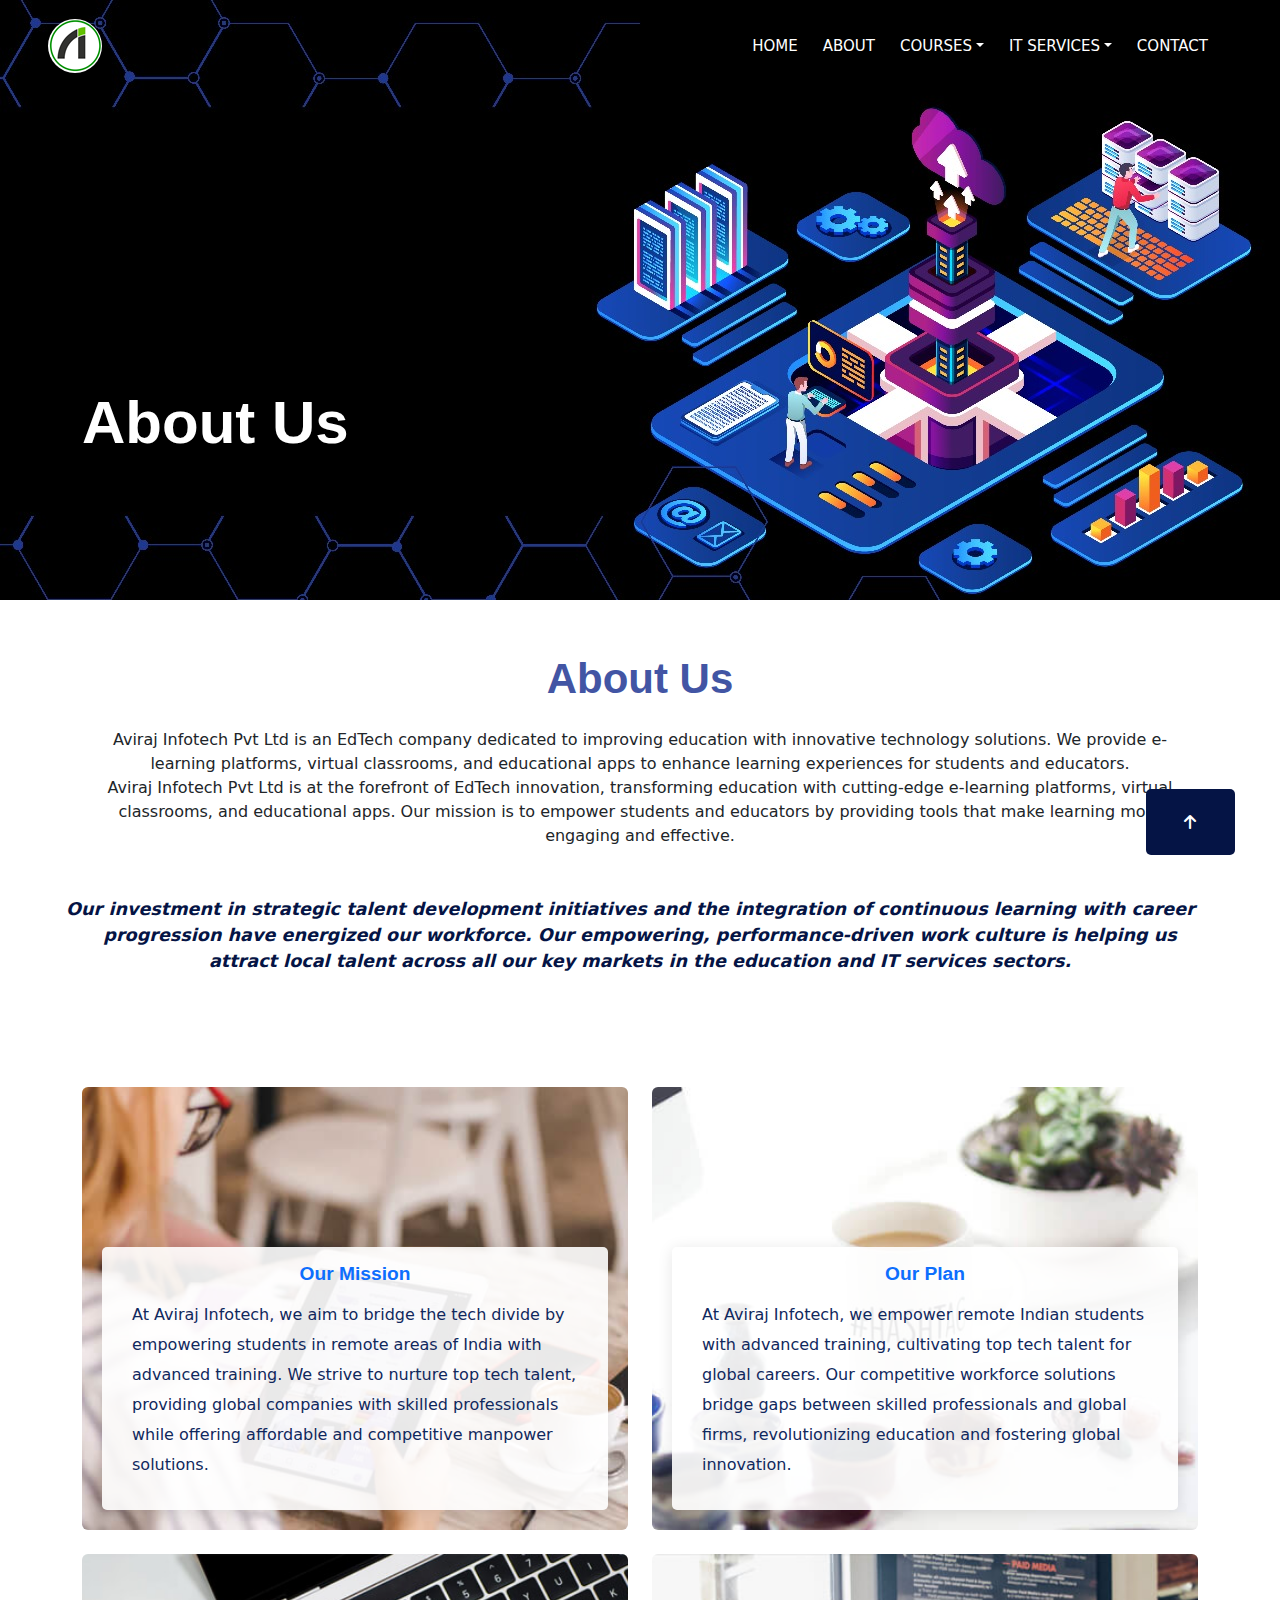
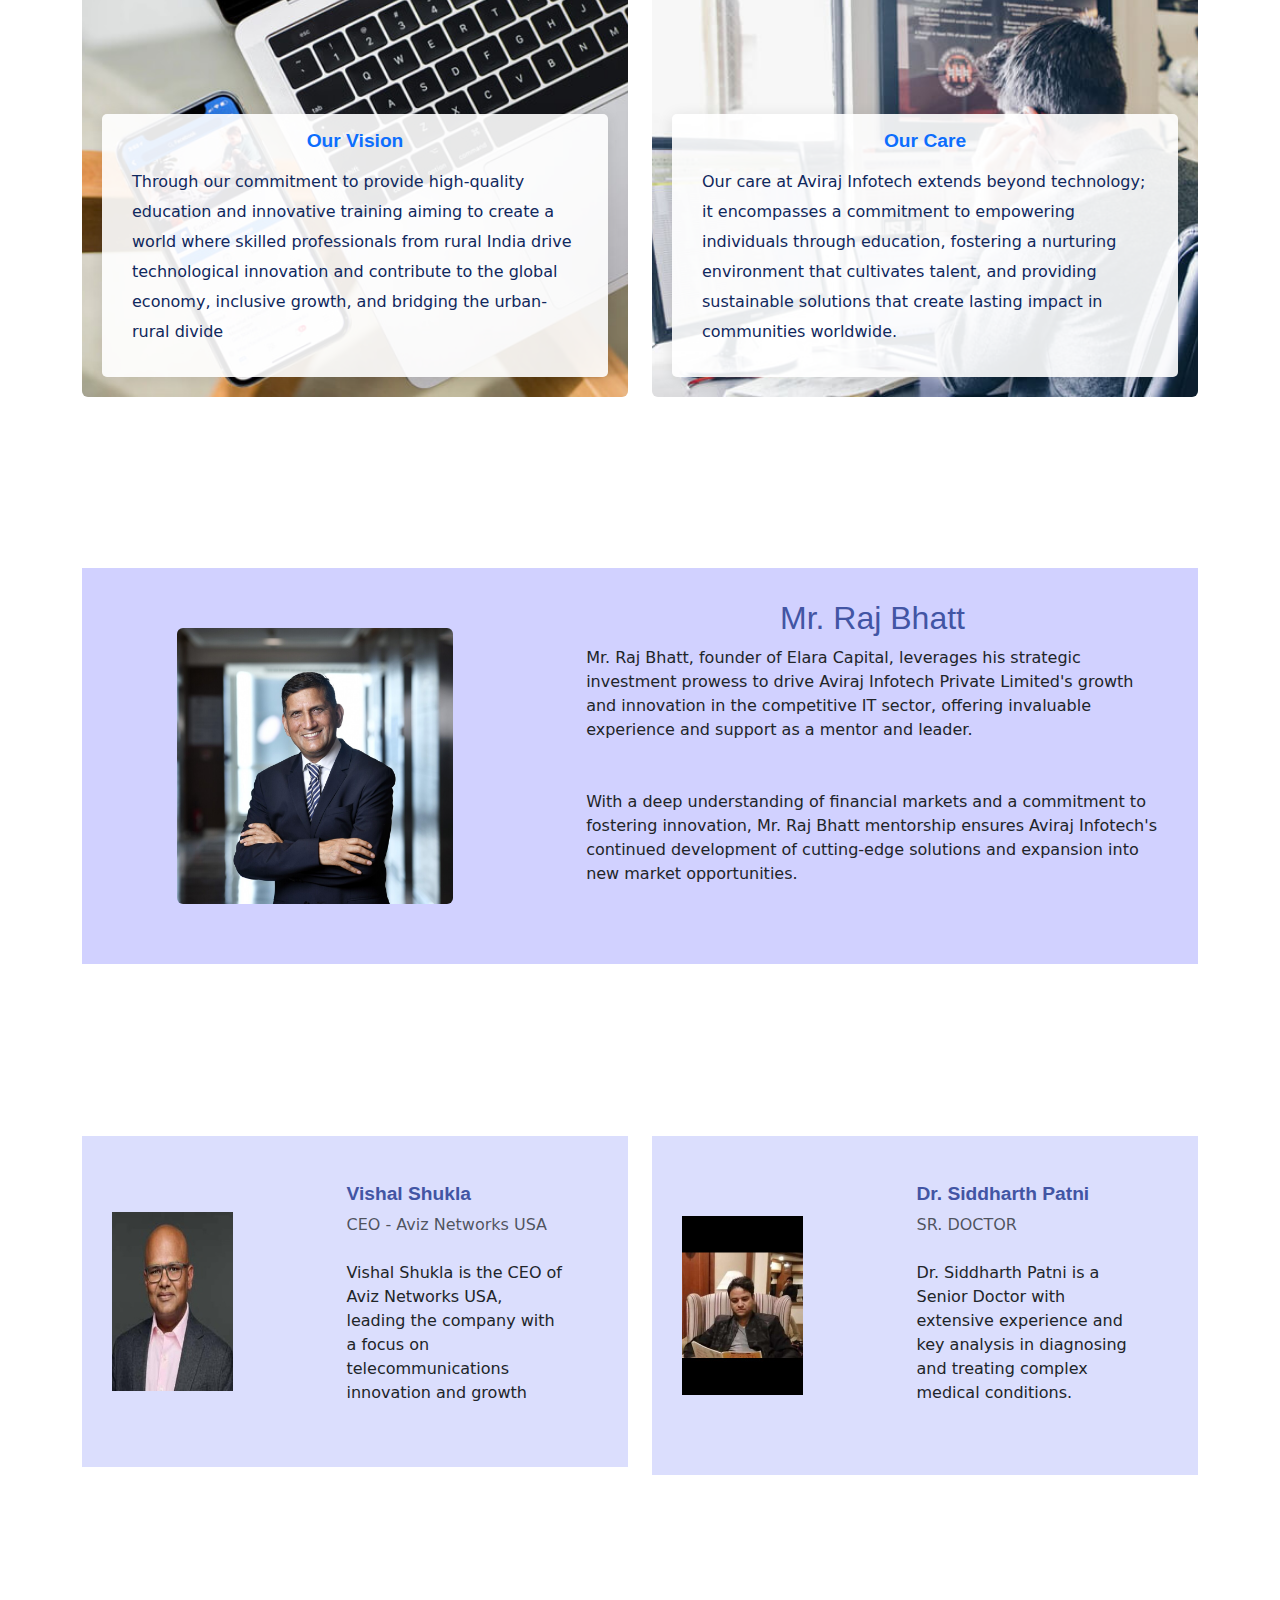
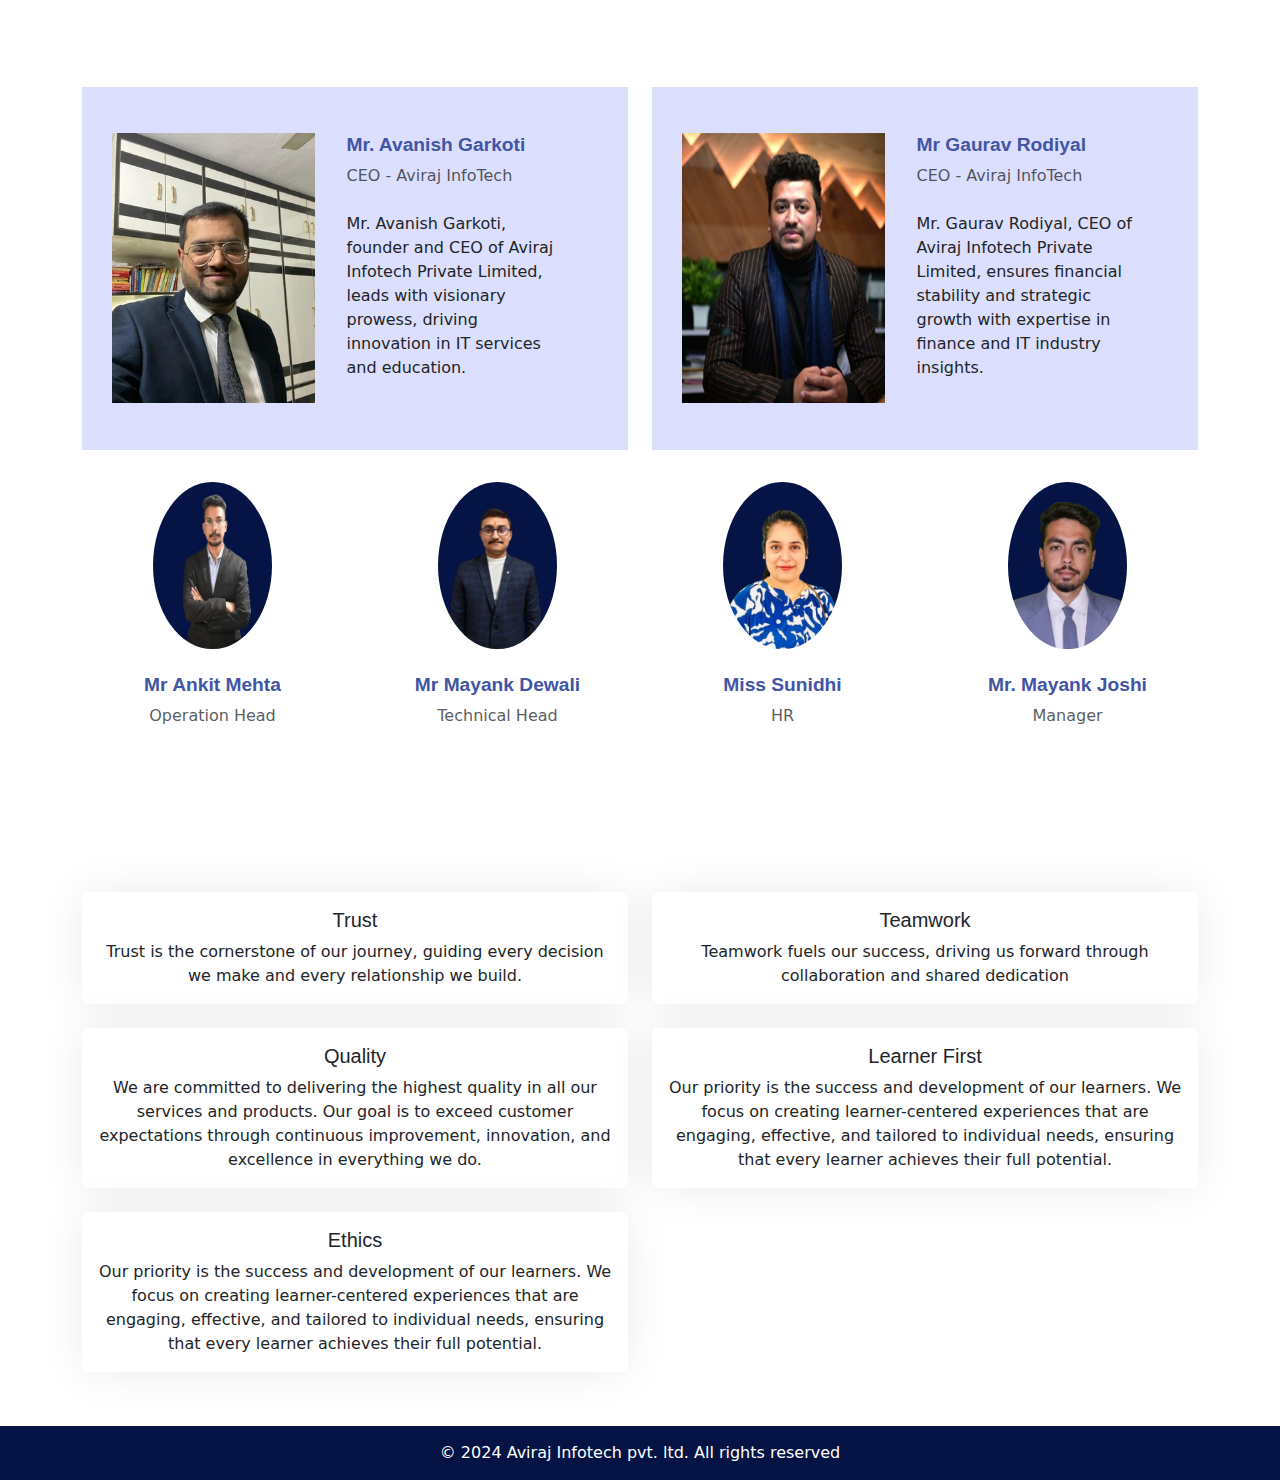
<file: aboutus.html>
<!DOCTYPE html>
<html lang="en">

    <head>
        <meta charset="UTF-8">
        <meta name="viewport" content="width=device-width, initial-scale=1.0">
        <title>Aviraj Infotech</title>
        <!-- bootstrap css -->
        <link href="https://cdn.jsdelivr.net/npm/bootstrap@5.3.3/dist/css/bootstrap.min.css" rel="stylesheet">
        <!-- libraries stylesheet -->
        <!-- ========= for animation ========= -->
        <link rel="stylesheet" href="./lib/animate/animate.min.css">
        <!-- ========= for owl slider ========= -->
        <link rel="stylesheet" href="./lib/owlcarousel/assets/owl.carousel.min.css">
        <!-- ========= fontawesome icon ========= -->
        <link rel="stylesheet" href="https://cdnjs.cloudflare.com/ajax/libs/font-awesome/6.6.0/css/all.min.css" />
        <!-- ========= css file ========= -->
        <link rel="stylesheet" href="./style.css">
    </head>

    <body>
        <div class="container-xxl bg-white p-0">
            <!-- ===================== navigation bar ===================== -->
            <div class="container-xxl position-relative p-0">
                <nav class="navbar navbar-expand-lg nav-color px-4 px-lg-5 py-3 py-lg-0">
                    <a href="" class="navbar-brand p-0">
                        <img src="./img/logo/logo.png" alt="Logo" style="border-radius: 100%;">
                    </a>
                    <button class="navbar-toggler" type="button" data-bs-toggle="collapse"
                        data-bs-target="#navbarCollapse">
                        <span class="fa fa-bars"></span>
                    </button>
                    <div class="collapse navbar-collapse" id="navbarCollapse">
                        <div class="navbar-nav ms-auto py-0 pe-4">
                            <a href="./index.html" class="nav-item nav-link">Home</a>
                            <a href="./aboutus.html" class="nav-item nav-link">About</a>
                            <div class="nav-item dropdown">
                                <a href="./courses.html" class="nav-link dropdown-toggle"
                                    data-bs-toggle="dropdown">Courses</a>
                                <div class="dropdown-menu m-0">
                                    <a href="courses.html#course1" class="dropdown-item">Web Programming</a>
                                    <a href="courses.html#course2" class="dropdown-item">App Development</a>
                                    <a href="courses.html#course3" class="dropdown-item">A.I & M.L.</a>
                                    <a href="courses.html#course4" class="dropdown-item">Cyber Security</a>
                                </div>
                            </div>
                            <div class="nav-item dropdown">
                                <a href="#" class="nav-link dropdown-toggle" data-bs-toggle="dropdown">IT Services</a>
                                <div class="dropdown-menu m-0">
                                    <a href="booking.html" class="dropdown-item">Drones & Robotics</a>
                                    <a href="team.html" class="dropdown-item">Cyber Analysis</a>
                                    <a href="testimonial.html" class="dropdown-item">Application Development</a>
                                    <a href="testimonial.html" class="dropdown-item">A.I Integration</a>
                                </div>
                            </div>
                            <a href="./contact.html" class="nav-item nav-link">Contact</a>
                        </div>
                    </div>
                </nav>
            </div>
            <!-- ===================== hero section ===================== -->
            <div class="container-xxl py-4  hero-header mb-5">
                <div class=" container page-title ">
                    <div class="row1 row   g-5">
                        <div class="col-lg-6 text-center text-lg-start">
                            <h1 class="title title2 display-3 text-white animated slideInLeft">About Us
                            </h1>
                        </div>
                    </div>
                </div>
            </div>
            <!-- ===================== hero section ===================== -->

            <!-- ===================== About Us ===================== -->
            <div class="container-xxl py-1  mb-5">
                <div class="container">
                    <div class="text-center row2 wow fadeInUp" data-wow-delay="0.1s">
                        <h1 class="section-title">About Us</h1>
                    </div>
                    <div class="text-center">
                        Aviraj Infotech Pvt Ltd is an EdTech company dedicated to improving education with innovative
                        technology solutions. We provide e-learning platforms, virtual classrooms, and educational apps
                        to enhance learning experiences for students and educators.
                        <br>
                        Aviraj Infotech Pvt Ltd is at the forefront of EdTech innovation, transforming education with
                        cutting-edge e-learning platforms, virtual classrooms, and educational apps. Our mission is to
                        empower students and educators by providing tools that make learning more engaging and
                        effective.
                    </div>
                    <div class="text-center mt-5">
                        <blockquote class="blockstyle">
                            Our investment in strategic talent
                            development
                            initiatives and the integration of continuous learning with career progression have
                            energized our
                            workforce. Our empowering, performance-driven work culture is helping us attract local
                            talent across all
                            our key markets in the education and IT services sectors.
                        </blockquote>
                    </div>
                </div>
            </div>
            <!-- ===================== About Us ===================== -->

            <!-- ===================== Our Values ===================== -->
            <div class="container-xxl py-1  mb-5">
                <div class="container our-values">
                    <div class="row">
                        <div class="col-md-6 d-flex align-items-stretch">
                            <div class="card" style='background-image: url("./img/hero/our-values-1.jpg");'>
                                <div class="card-body" style="z-index: 0;">
                                    <h5 class="card-title" style="font-size: larger;"><a href="">Our Mission</a></h5>
                                    <p class="card-text">At Aviraj Infotech, we aim to bridge the tech divide by
                                        empowering students in
                                        remote
                                        areas of India with advanced training. We strive to nurture top tech talent,
                                        providing
                                        global companies with skilled professionals while offering affordable and
                                        competitive
                                        manpower solutions.
                                    </p>
                                    <!-- <div class="read-more"><a href="#"><i class="bi bi-arrow-right"></i> Read
                                            More</a></div> -->
                                </div>
                            </div>
                        </div>
                        <div class="col-md-6 d-flex align-items-stretch mt-4 mt-md-0">
                            <div class="card" style='background-image: url("./img/hero/our-values-2.jpg");'>
                                <div class="card-body" style="z-index: 0;">
                                    <h5 class="card-title" style="font-size: larger;"><a href="">Our Plan</a></h5>
                                    <p class="card-text">
                                        At Aviraj Infotech, we empower remote Indian students with advanced
                                        training, cultivating top tech
                                        talent for global careers. Our competitive workforce solutions bridge gaps
                                        between skilled
                                        professionals and global firms, revolutionizing education and fostering
                                        global innovation.</p>
                                    <!-- <div class="read-more"><a href="#"><i class="bi bi-arrow-right"></i> Read
                                            More</a></div> -->
                                </div>
                            </div>
                        </div>
                        <div class="col-md-6 d-flex align-items-stretch mt-4">
                            <div class="card" style='background-image: url("./img/hero/our-values-3.jpg");'>
                                <div class="card-body" style="z-index: 0;">
                                    <h5 class="card-title" style="font-size: larger;"><a href="">Our Vision</a></h5>
                                    <p class="card-text">Through our commitment to provide high-quality education
                                        and innovative
                                        training
                                        aiming to create a world where skilled professionals from rural India drive
                                        technological
                                        innovation and contribute to the global economy, inclusive growth, and
                                        bridging the
                                        urban-rural divide</p>
                                    <!-- <div class="read-more"><a href="#"><i class="bi bi-arrow-right"></i> Read
                                            More</a></div> -->
                                </div>
                            </div>
                        </div>
                        <div class="col-md-6 d-flex align-items-stretch mt-4">
                            <div class="card" style='background-image: url("./img/hero/our-values-4.jpg");'>
                                <div class="card-body" style="z-index: 0;">
                                    <h5 class="card-title" style="font-size: larger;"><a href="">Our Care</a></h5>
                                    <p class="card-text">Our care at Aviraj Infotech extends beyond technology; it
                                        encompasses a
                                        commitment to empowering individuals through education, fostering a
                                        nurturing environment that
                                        cultivates talent, and providing sustainable solutions that create lasting
                                        impact in communities
                                        worldwide.</p>
                                    <!-- <div class="read-more"><a href="#"><i class="bi bi-arrow-right"></i> Read
                                            More</a></div> -->
                                </div>
                            </div>
                        </div>
                    </div>
                </div>
            </div>
            <!-- ===================== Our Values ===================== -->

            <!-- ===================== Our Investor & Mentor ===================== -->
            <div class="container-xxl py-1  mb-5">
                <div class="container">
                    <div class="text-center wow fadeInUp" data-wow-delay="0.1s">
                        <h1 class="section-title">Our Investor and Mentor</h1>
                        <p editable="inline"> We are guided by the vision and expertise of our esteemed
                            investor and mentor, who help us drive innovation and growth
                        </p>
                    </div>
                    <div class="container" style="background-color: rgba(44, 44, 255, 0.22);">
                        <div class="row gy-3 gy-md-4 gy-lg-0 align-items-lg-center align-items-s-center">
                            <div class="col-12 col-lg-6 col-xl-5 text-center" style="padding: 60px;">
                                <img class="img-fluid rounded" loading="lazy" src="./img/human/Raj-Bhatt.jpg"
                                    alt="About" style="max-width: 80%; height: auto;">
                            </div>
                            <div class="col-12 col-lg-6 col-xl-7">
                                <div class="row justify-content-xl-center">
                                    <div class="col-12 col-xl-11">
                                        <div class="section-tittle text-center mb-55">
                                            <h2>Mr. Raj Bhatt</h2>
                                        </div>
                                        <p class="mb-5">

                                            Mr. Raj Bhatt, founder of Elara Capital, leverages his strategic investment
                                            prowess to drive Aviraj
                                            Infotech Private Limited's growth and innovation in the competitive IT
                                            sector, offering invaluable
                                            experience and support as a mentor and leader.</p>
                                        <p class="mb-5">With a deep understanding of financial markets and a commitment
                                            to fostering
                                            innovation, Mr. Raj Bhatt mentorship ensures Aviraj Infotech's continued
                                            development of cutting-edge
                                            solutions and expansion into new market opportunities.</p>

                                    </div>
                                </div>
                            </div>
                        </div>
                    </div>
                </div>
            </div>
            <!-- ===================== Our Investor & Mentor ===================== -->

            <!-- ===================== Board of Directors ===================== -->
            <div class="container-xxl py-1  mb-5">
                <div class="container">
                    <div class="text-center wow fadeInUp" data-wow-delay="0.1s">
                        <h1 class="section-title">Board of Advisors</h1>
                        <p editable="inline"> A Board of Advisors is a group of experienced individuals providing
                            strategic guidance and expertise to help a company achieve its goals.
                        </p>
                    </div>
                    <div class="row">
                        <div class="col-lg-6 ">
                            <div class="card border-0 mb-3 mentor-card">
                                <div class="row g-0 align-items-center back" style="padding: 30px;">
                                    <div class="col-sm-5"><img alt="..." class="img-fluid img-small"
                                            src="./img/human/vishal.jpg" style="max-width: 60%; height: auto;">
                                    </div>
                                    <div class="col-sm-7">
                                        <div class="card-body mx-md-3">
                                            <h5 class="fw-bold" style="font-size: larger;">Vishal Shukla</h5>
                                            <div class="text-muted mb-4">CEO - Aviz Networks USA</div>
                                            <p>
                                                Vishal Shukla is the CEO of Aviz Networks USA, leading the company with
                                                a focus on telecommunications innovation and growth</p>
                                        </div>
                                    </div>
                                </div>
                            </div>
                        </div>
                        <div class="col-lg-6">
                            <div class="card border-0 mb-3 mentor-card">
                                <div class="row g-0 align-items-center back" style="padding: 30px;">
                                    <div class="col-sm-5"><img alt="..." class="img-fluid img-small"
                                            src="./img/human/119574076_2396287730504929_5691030053976828510_n-e1704609257481.jpg"
                                            style="max-width: 60%; height: auto;"></div>
                                    <div class="col-sm-7">
                                        <div class="card-body mx-lg-3">
                                            <h5 class="fw-bold" style="font-size: larger;">Dr. Siddharth Patni</h5>
                                            <div class="text-muted mb-4">SR. DOCTOR</div>
                                            <p>Dr. Siddharth Patni is a Senior Doctor with extensive experience and key
                                                analysis in diagnosing and treating complex medical conditions.</p>
                                            <div class="d-flex mt-4 justify-content-center">
                                                <!-- Social media links -->
                                            </div>
                                        </div>
                                    </div>
                                </div>
                            </div>
                        </div>
                    </div>
                </div>
            </div>
            <!-- ===================== Board of Directors ===================== -->

            <!-- ===================== Our Executive Team ===================== -->
            <div class="container-xxl py-1  mb-5">
                <div class="container">
                    <div class="text-center wow fadeInUp" data-wow-delay="0.1s">
                        <h1 class="section-title">Our Executive Team</h1>
                        <p editable="inline"> "Our executive team comprises visionary leaders who bring diverse
                            expertise and unwavering dedication to steering our organization towards innovation and
                            success."
                        </p>
                    </div>
                    <div class="row">
                        <div class="col-lg-6 ">
                            <div class="card border-0 mb-3 mentor-card">
                                <div class="row g-0 align-items-center back" style="padding: 30px;">
                                    <div class="col-sm-5"><img alt="..." class="img-fluid img-small"
                                            src="./img/human/aashu (1).jpg" style="max-width: 100%; height: auto;">
                                    </div>
                                    <div class="col-sm-7">
                                        <div class="card-body mx-md-3">
                                            <h5 class="fw-bold" style="font-size: larger;">Mr. Avanish Garkoti </h5>
                                            <div class="text-muted mb-4">CEO - Aviraj InfoTech</div>
                                            <p>Mr. Avanish Garkoti, founder and CEO of Aviraj Infotech Private
                                                Limited, leads with visionary prowess, driving innovation in IT
                                                services and education.</p>
                                            <div class="d-flex mt-4 justify-content-center">
                                            </div>
                                        </div>
                                    </div>
                                </div>
                            </div>
                        </div>
                        <div class="col-lg-6">
                            <div class="card border-0 mb-3 mentor-card">
                                <div class="row g-0 align-items-center back" style="padding: 30px;">
                                    <div class="col-sm-5"><img alt="..." class="img-fluid img-small"
                                            src="./img/human/gaurav-rodiyal-image.png"
                                            style="max-width: 100%; height: auto;"></div>
                                    <div class="col-sm-7">
                                        <div class="card-body mx-lg-3">
                                            <h5 class="fw-bold" style="font-size: larger;">Mr Gaurav Rodiyal</h5>
                                            <div class="text-muted mb-4">CEO - Aviraj InfoTech</div>
                                            <p>Mr. Gaurav Rodiyal, CEO of Aviraj Infotech Private Limited,
                                                ensures financial stability and strategic growth with expertise
                                                in finance and IT industry insights.</p>
                                            <div class="d-flex mt-4 justify-content-center">
                                                <!-- Social media links -->
                                            </div>
                                        </div>
                                    </div>
                                </div>
                            </div>
                        </div>
                    </div>
                    <div class="row">
                        <div class="col-md-6 col-lg-3">
                            <div class="card text-center border-0 mb-3">
                                <div class="card-body p-3">
                                    <div class="mb-4 mx-lg-3 mx-xxl-5"><img class="img-fluid rounded-circle"
                                            src="img/ankit.jpg" style="max-width: 60%; height: auto;">
                                    </div>
                                    <h5 class="fw-bold" style="font-size: larger;">Mr Ankit Mehta</h5>
                                    <div class="text-muted">
                                        Operation Head
                                    </div>
                                </div>
                            </div>
                        </div>
                        <div class="col-md-6 col-lg-3">
                            <div class="card text-center border-0 mb-3">
                                <div class="card-body p-3">
                                    <div class="mb-4 mx-lg-3 mx-xxl-5"><img class="img-fluid rounded-circle"
                                            src="img/mayankdewali.jpg" style="max-width: 60%; height: auto;"></div>
                                    <h5 class="fw-bold" style="font-size: larger;"> Mr Mayank Dewali</h5>
                                    <div class="text-muted">
                                        Technical Head
                                    </div>
                                </div>
                            </div>
                        </div>
                        <div class="col-md-6 col-lg-3">
                            <div class="card text-center border-0 mb-3">
                                <div class="card-body p-3">
                                    <div class="mb-4 mx-lg-3 mx-xxl-5"><img class="img-fluid rounded-circle"
                                            src="img/sunidhir.jpg" style="max-width: 60%; height: auto;"></div>
                                    <h5 class="fw-bold" style="font-size: larger;">Miss Sunidhi</h5>
                                    <div class="text-muted">
                                        HR
                                    </div>
                                </div>
                            </div>
                        </div>
                        <div class="col-md-6 col-lg-3">
                            <div class="card text-center border-0 mb-3">
                                <div class="card-body p-3">
                                    <div class="mb-4 mx-lg-3 mx-xxl-5"><img class="img-fluid rounded-circle"
                                            src="img/human/mayankjodhi.jpg" style="max-width: 60%; height: auto;"></div>
                                    <h5 class="fw-bold" style="font-size: larger;">Mr. Mayank Joshi</h5>
                                    <div class="text-muted">
                                        Manager
                                    </div>
                                </div>
                            </div>
                        </div>

                    </div>
                </div>
            </div>
            <!-- ===================== Our Executive Team ===================== -->

            <!-- ===================== Core Values ===================== -->
            <div class="container-xxl py-1  mb-5">
                <div class="container">
                    <div class="text-center wow fadeInUp" data-wow-delay="0.1s">
                        <h1 class="section-title">Core Values</h1>
                    </div>
                    <div class="row row-cols-1 row-cols-md-2 g-4">
                        <div class="col">
                            <div class="card text-center card-item border-0">
                                <div class="card-body">
                                    <h5 class="card-title">Trust</h5>
                                    <p class="card-text">Trust is the cornerstone of our journey, guiding every decision
                                        we make and every relationship we build.</p>
                                </div>
                            </div>
                        </div>
                        <div class="col">
                            <div class="card text-center card-item border-0">
                                <div class="card-body">
                                    <h5 class="card-title">Teamwork</h5>
                                    <p class="card-text">Teamwork fuels our success, driving us forward through
                                        collaboration and shared dedication</p>
                                </div>
                            </div>
                        </div>
                        <div class="col">
                            <div class="card text-center card-item border-0">
                                <div class="card-body">
                                    <h5 class="card-title">Quality</h5>
                                    <p class="card-text">We are committed to delivering the highest quality in all our
                                        services and products. Our goal is to exceed customer expectations through
                                        continuous improvement, innovation, and excellence in everything we do.</p>
                                </div>
                            </div>
                        </div>
                        <div class="col">
                            <div class="card text-center card-item border-0">
                                <div class="card-body">
                                    <h5 class="card-title">Learner First</h5>
                                    <p class="card-text">Our priority is the success and development of our learners. We
                                        focus on creating learner-centered experiences that are engaging, effective, and
                                        tailored to individual needs, ensuring that every learner achieves their full
                                        potential.</p>
                                </div>
                            </div>
                        </div>
                        <div class="col">
                            <div class="card text-center card-item border-0">
                                <div class="card-body">
                                    <h5 class="card-title">Ethics</h5>
                                    <p class="card-text">Our priority is the success and development of our learners. We
                                        focus on creating learner-centered experiences that are engaging, effective, and
                                        tailored to individual needs, ensuring that every learner achieves their full
                                        potential.</p>
                                </div>
                            </div>
                        </div>
                    </div>
                </div>
            </div>
            <!-- ===================== Core Values ===================== -->
        </div>

        <!-- ===================== Footer ===================== -->
        <footer>
            <div class="bottom-bar">
                <p style="color: white;">&copy; 2024 Aviraj Infotech pvt. ltd. All rights reserved</p>
            </div>
        </footer>
        <!-- ===================== Footer ===================== -->
        <a href="#" class="btn btn-lg btn-primary btn-lg-square back-to-top"><i class="fa-solid fa-arrow-up"></i></a>
        </div>
        <!-- jquery -->
        <script src="https://cdnjs.cloudflare.com/ajax/libs/jquery/3.7.1/jquery.min.js"></script>
        <!-- bootstrap js -->
        <script src="https://cdn.jsdelivr.net/npm/bootstrap@5.3.3/dist/js/bootstrap.bundle.min.js"></script>
        <!-- wow -->
        <script src="./lib/wow/wow.min.js"></script>
        <!-- waypoint -->
        <script src="./lib/waypoints/jquery.waypoints.min.js"></script>
        <script src="lib/waypoints/waypoints.min.js"></script>
        <script src="lib/counterup/counterup.min.js"></script>
        <!-- for owl slider -->
        <script src="./lib/owlcarousel/owl.carousel.min.js"></script>
        <!-- js file -->
        <script src="./main.js"></script>

    </body>
    </body>

</html>
</file>
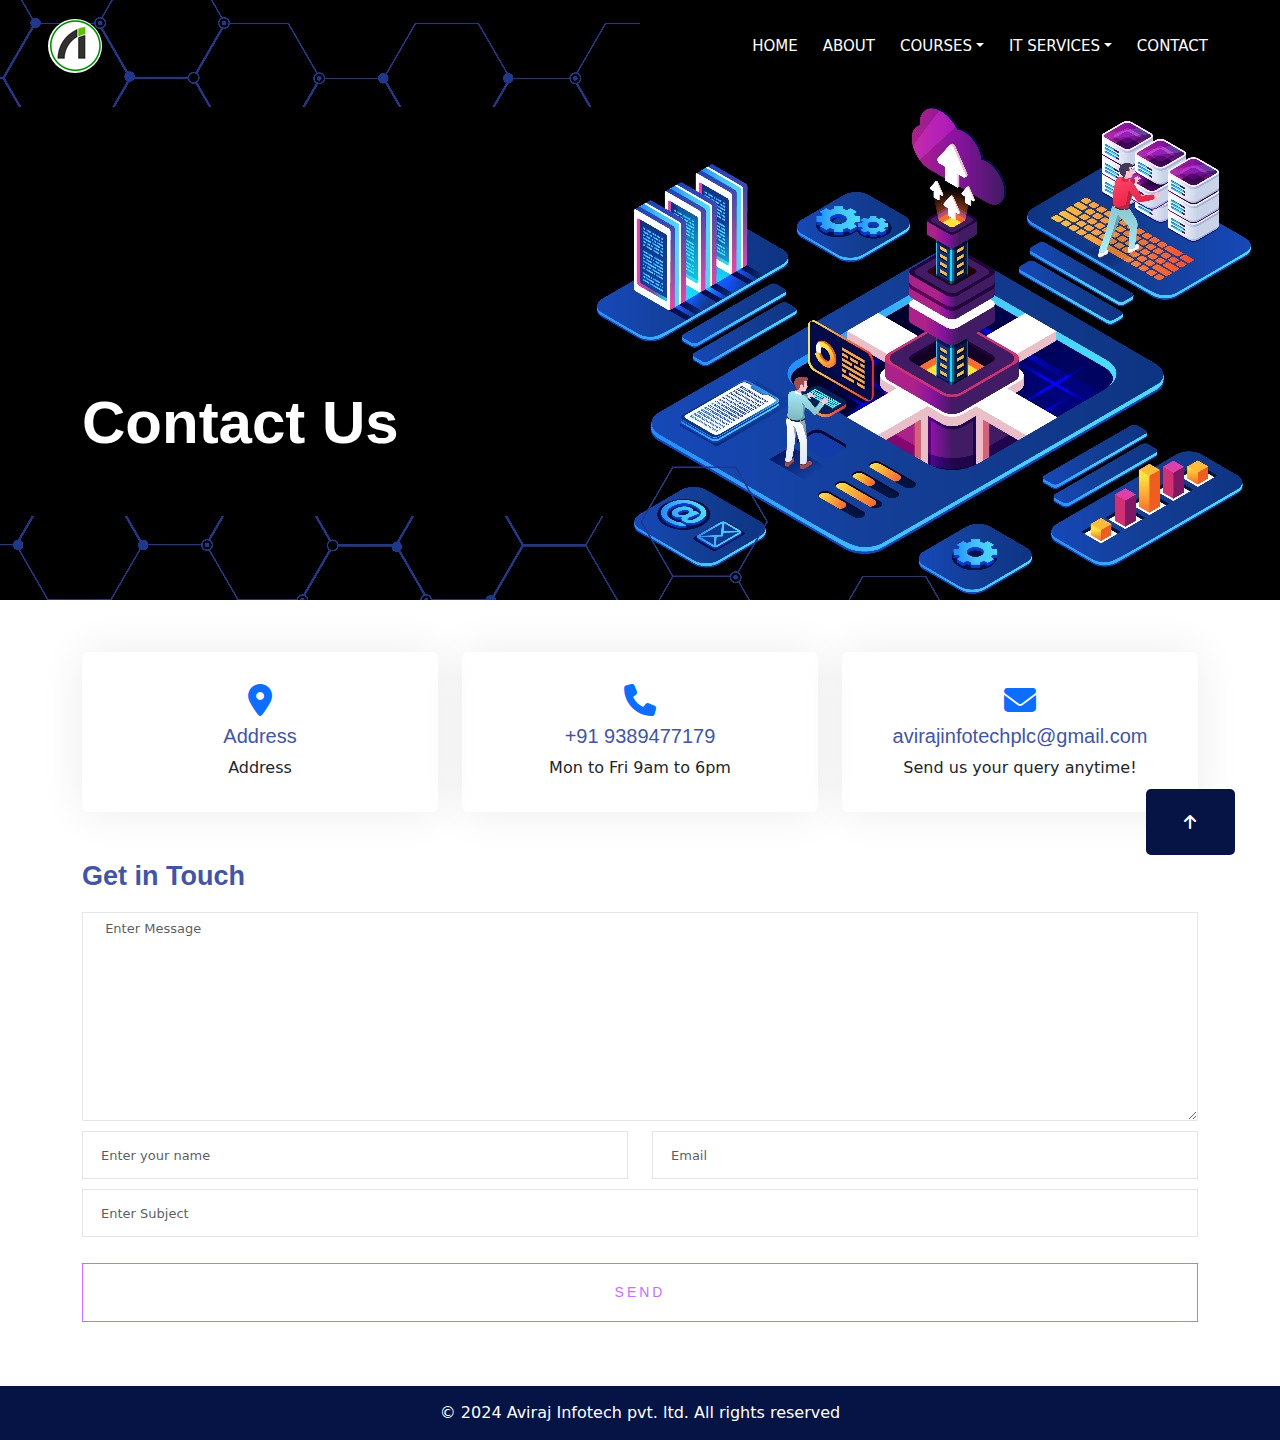
<file: contact.html>
<!DOCTYPE html>
<html lang="en">

    <head>
        <meta charset="UTF-8">
        <meta name="viewport" content="width=device-width, initial-scale=1.0">
        <title>Aviraj Infotech</title>
        <!-- bootstrap css -->
        <link href="https://cdn.jsdelivr.net/npm/bootstrap@5.3.3/dist/css/bootstrap.min.css" rel="stylesheet">
        <!-- libraries stylesheet -->
        <!-- ========= for animation ========= -->
        <link rel="stylesheet" href="./lib/animate/animate.min.css">
        <!-- ========= for owl slider ========= -->
        <link rel="stylesheet" href="./lib/owlcarousel/assets/owl.carousel.min.css">
        <!-- ========= fontawesome icon ========= -->
        <link rel="stylesheet" href="https://cdnjs.cloudflare.com/ajax/libs/font-awesome/6.6.0/css/all.min.css" />
        <!-- ========= css file ========= -->
        <link rel="stylesheet" href="./style.css">
    </head>

    <body>
        <div class="container-xxl bg-white p-0">
            <!-- ===================== navigation bar ===================== -->
            <div class="container-xxl position-relative p-0">
                <nav class="navbar navbar-expand-lg nav-color px-4 px-lg-5 py-3 py-lg-0">
                    <a href="" class="navbar-brand p-0">
                        <img src="./img/logo/logo.png" alt="Logo" style="border-radius: 100%;">
                    </a>
                    <button class="navbar-toggler" type="button" data-bs-toggle="collapse"
                        data-bs-target="#navbarCollapse">
                        <span class="fa fa-bars"></span>
                    </button>
                    <div class="collapse navbar-collapse" id="navbarCollapse">
                        <div class="navbar-nav ms-auto py-0 pe-4">
                            <a href="./index.html" class="nav-item nav-link ">Home</a>
                            <a href="./aboutus.html" class="nav-item nav-link">About</a>
                            <div class="nav-item dropdown">
                                <a href="#" class="nav-link dropdown-toggle" data-bs-toggle="dropdown">Courses</a>
                                <div class="dropdown-menu m-0">
                                    <a href="courses.html#course1" class="dropdown-item">Web Programming</a>
                                    <a href="courses.html#course2" class="dropdown-item">App Development</a>
                                    <a href="courses.html#course3" class="dropdown-item">A.I & M.L.</a>
                                    <a href="courses.html#course4" class="dropdown-item">Cyber Security</a>
                                </div>
                            </div>
                            <div class="nav-item dropdown">
                                <a href="#" class="nav-link dropdown-toggle" data-bs-toggle="dropdown">IT Services</a>
                                <div class="dropdown-menu m-0">
                                    <a href="booking.html" class="dropdown-item">Drones & Robotics</a>
                                    <a href="team.html" class="dropdown-item">Cyber Analysis</a>
                                    <a href="testimonial.html" class="dropdown-item">Application Development</a>
                                    <a href="testimonial.html" class="dropdown-item">A.I Integration</a>
                                </div>
                            </div>
                            <a href="./contact.html" class="nav-item nav-link">Contact</a>
                        </div>
                    </div>
                </nav>
            </div>
            <!-- ===================== hero section ===================== -->
            <div class="container-xxl py-4  hero-header mb-5">
                <div class="container page-title">
                    <div class="row1 row  align-items-center g-5">
                        <div class="col-lg-6 text-center text-lg-start">
                            <h1 class="title title2 display-3 text-white animated slideInLeft">Contact Us
                            </h1>
                        </div>
                    </div>
                </div>
            </div>
            <!-- ===================== hero section ===================== -->

            <!-- ===================== About Us ===================== -->
            <div class="container-xxl py-1  mb-5">
                <div class="container">
                    <div class="row row2 g-4 mb-5">
                        <div class="col-lg-4 col-sm-6 wow fadeInUp" data-wow-delay="0.5s">
                            <div class="service-item rounded pt-3 text-center">
                                <div class="p-3">
                                    <i class=""></i>
                                    <i class="fa-solid fa-location-dot fa-2x text-primary mb-2"></i>
                                    <h5>Address</h5>
                                    <p>Address</p>
                                </div>
                            </div>
                        </div>
                        <div class="col-lg-4 col-sm-6 wow fadeInUp" data-wow-delay="0.5s">
                            <div class="service-item rounded pt-3 text-center">
                                <div class="p-3">
                                    <i class="fa-solid fa-phone fa-2x text-primary mb-2"></i>
                                    <h5>
                                        +91 9389477179</h5>
                                    <p>Mon to Fri 9am to 6pm</p>
                                </div>
                            </div>
                        </div>
                        <div class="col-lg-4 col-sm-6 wow fadeInUp" data-wow-delay="0.5s">
                            <div class="service-item rounded pt-3 text-center">
                                <div class="p-3">
                                    <i class="fa-solid fa-envelope fa-2x  text-primary mb-2"></i>
                                    <h5>avirajinfotechplc@gmail.com</h5>
                                    <p>Send us your query anytime!</p>
                                </div>
                            </div>
                        </div>
                    </div>
                    <div class="row">
                        <div class="col-12">
                            <h2 class="contact-title">Get in Touch</h2>
                        </div>
                        <div class="col-lg-12">
                            <form class="form-contact contact_form" action="contact_process.php" method="post"
                                id="contactForm" novalidate="novalidate">
                                <div class="row">
                                    <div class="col-12">
                                        <div class="form-group">
                                            <textarea class="form-control w-100" name="message" id="message" cols="30"
                                                rows="10" onfocus="this.placeholder = ''"
                                                onblur="this.placeholder = 'Enter Message'"
                                                placeholder=" Enter Message"></textarea>
                                        </div>
                                    </div>
                                    <div class="col-sm-6">
                                        <div class="form-group">
                                            <input class="form-control valid" name="name" id="name" type="text"
                                                onfocus="this.placeholder = ''"
                                                onblur="this.placeholder = 'Enter your name'"
                                                placeholder="Enter your name">
                                        </div>
                                    </div>
                                    <div class="col-sm-6">
                                        <div class="form-group">
                                            <input class="form-control valid" name="email" id="email" type="email"
                                                onfocus="this.placeholder = ''"
                                                onblur="this.placeholder = 'Enter email address'" placeholder="Email">
                                        </div>
                                    </div>
                                    <div class="col-12">
                                        <div class="form-group">
                                            <input class="form-control" name="subject" id="subject" type="text"
                                                onfocus="this.placeholder = ''"
                                                onblur="this.placeholder = 'Enter Subject'" placeholder="Enter Subject">
                                        </div>
                                    </div>
                                </div>
                                <div class="form-group mt-3">
                                    <button type="submit" class="button button-contactForm boxed-btn">Send</button>
                                </div>
                            </form>
                        </div>
                    </div>
                </div>
            </div>
            <!-- ===================== About Us ===================== -->

            <!-- ===================== Footer ===================== -->
            <footer>
                <div class="bottom-bar">
                    <p style="color: white;">&copy; 2024 Aviraj Infotech pvt. ltd. All rights reserved</p>
                </div>
            </footer>
            <!-- ===================== Footer ===================== -->

            <a href="#" class="btn btn-lg btn-primary btn-lg-square back-to-top"><i
                    class="fa-solid fa-arrow-up"></i></a>
        </div>
        <!-- jquery -->
        <script src="https://cdnjs.cloudflare.com/ajax/libs/jquery/3.7.1/jquery.min.js"></script>
        <!-- bootstrap js -->
        <script src="https://cdn.jsdelivr.net/npm/bootstrap@5.3.3/dist/js/bootstrap.bundle.min.js"></script>
        <!-- wow -->
        <script src="./lib/wow/wow.min.js"></script>
        <!-- waypoint -->
        <script src="./lib/waypoints/jquery.waypoints.min.js"></script>
        <script src="lib/waypoints/waypoints.min.js"></script>
        <script src="lib/counterup/counterup.min.js"></script>
        <!-- for owl slider -->
        <script src="./lib/owlcarousel/owl.carousel.min.js"></script>
        <!-- js file -->
        <script src="./main.js"></script>

    </body>
    </body>

</html>
</file>
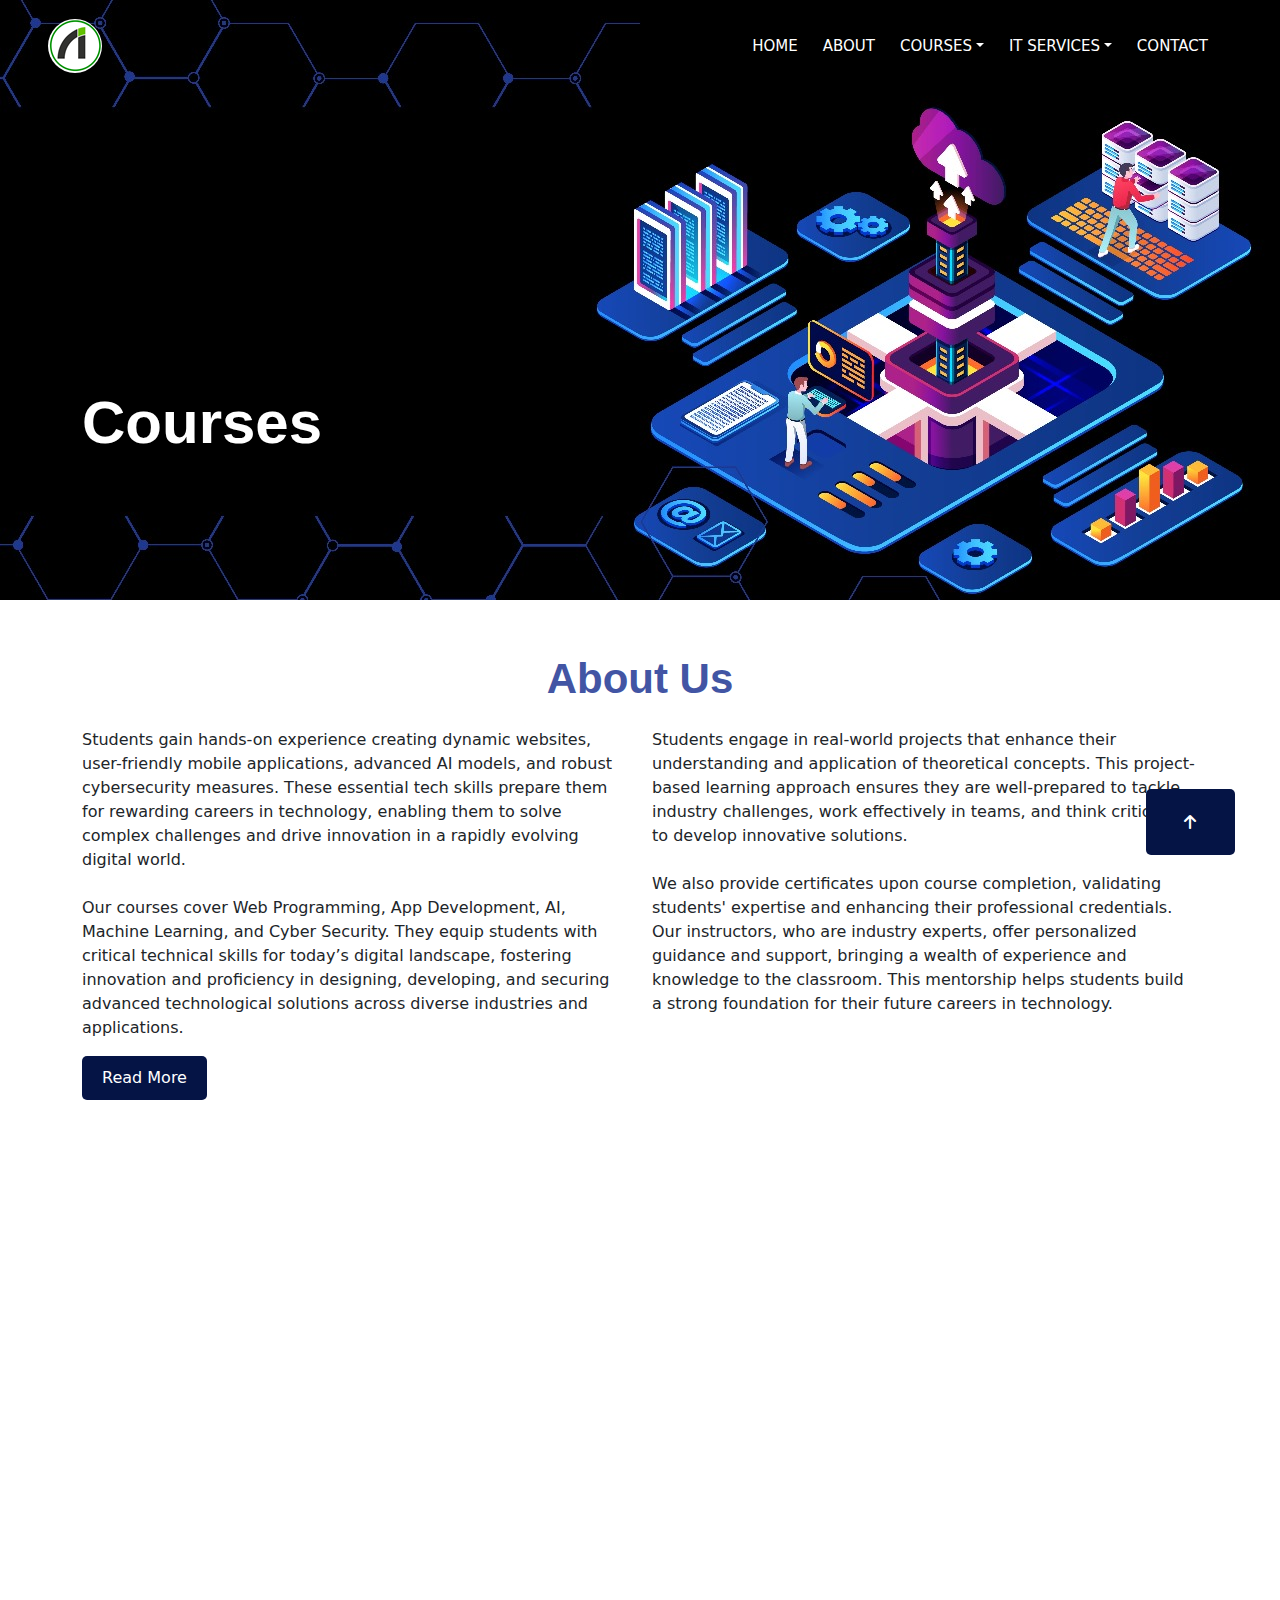
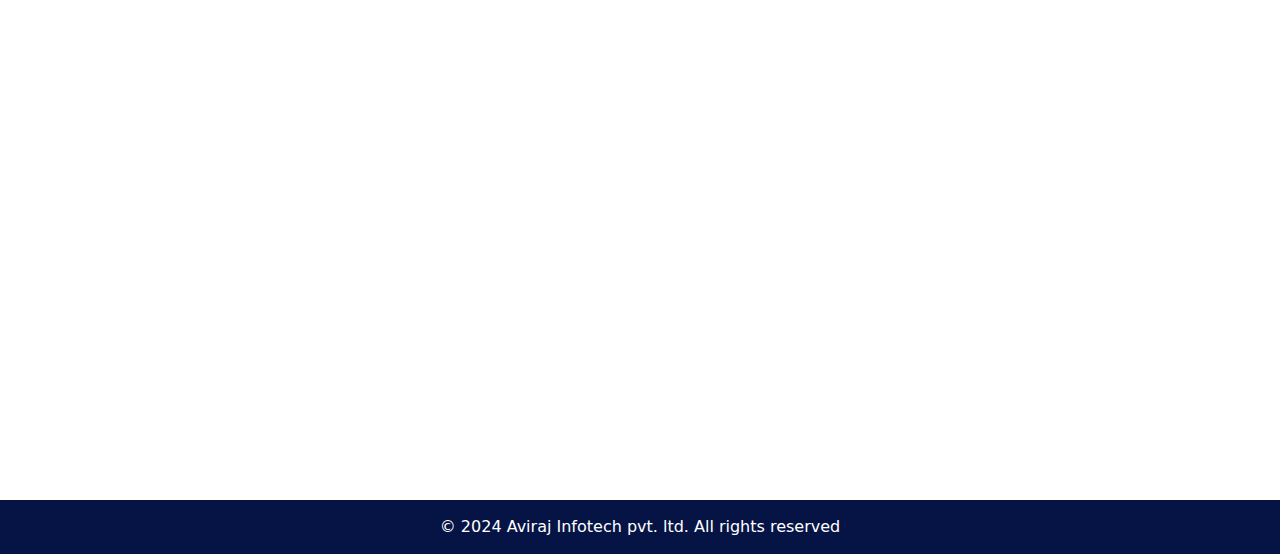
<file: courses.html>
<!DOCTYPE html>
<html lang="en">

    <head>
        <meta charset="UTF-8">
        <meta name="viewport" content="width=device-width, initial-scale=1.0">
        <title>Aviraj Infotech</title>
        <!-- bootstrap css -->
        <link href="https://cdn.jsdelivr.net/npm/bootstrap@5.3.3/dist/css/bootstrap.min.css" rel="stylesheet">
        <!-- libraries stylesheet -->
        <!-- ========= for animation ========= -->
        <link rel="stylesheet" href="./lib/animate/animate.min.css">
        <!-- ========= for owl slider ========= -->
        <link rel="stylesheet" href="./lib/owlcarousel/assets/owl.carousel.min.css">
        <!-- ========= fontawesome icon ========= -->
        <link rel="stylesheet" href="https://cdnjs.cloudflare.com/ajax/libs/font-awesome/6.6.0/css/all.min.css" />
        <!-- ========= css file ========= -->
        <link rel="stylesheet" href="./style.css">
    </head>

    <body>
        <div class="container-xxl bg-white p-0">
            <!-- ===================== navigation bar ===================== -->
            <div class="container-xxl position-relative p-0">
                <nav class="navbar navbar-expand-lg nav-color px-4 px-lg-5 py-3 py-lg-0">
                    <a href="" class="navbar-brand p-0">
                        <img src="./img/logo/logo.png" alt="Logo" style="border-radius: 100%;">
                    </a>
                    <button class="navbar-toggler" type="button" data-bs-toggle="collapse"
                        data-bs-target="#navbarCollapse">
                        <span class="fa fa-bars"></span>
                    </button>
                    <div class="collapse navbar-collapse" id="navbarCollapse">
                        <div class="navbar-nav ms-auto py-0 pe-4">
                            <a href="./index.html" class="nav-item nav-link">Home</a>
                            <a href="./aboutus.html" class="nav-item nav-link">About</a>
                            <div class="nav-item dropdown">
                                <a href="./courses.html" class="nav-link dropdown-toggle"
                                    data-bs-toggle="dropdown">Courses</a>
                                <div class="dropdown-menu m-0">
                                    <a href="courses.html#course1" class="dropdown-item">Web Programming</a>
                                    <a href="courses.html#course2" class="dropdown-item">App Development</a>
                                    <a href="courses.html#course3" class="dropdown-item">A.I & M.L.</a>
                                    <a href="courses.html#course4" class="dropdown-item">Cyber Security</a>
                                </div>
                            </div>
                            <div class="nav-item dropdown">
                                <a href="#" class="nav-link dropdown-toggle" data-bs-toggle="dropdown">IT Services</a>
                                <div class="dropdown-menu m-0">
                                    <a href="booking.html" class="dropdown-item">Drones & Robotics</a>
                                    <a href="team.html" class="dropdown-item">Cyber Analysis</a>
                                    <a href="testimonial.html" class="dropdown-item">Application Development</a>
                                    <a href="testimonial.html" class="dropdown-item">A.I Integration</a>
                                </div>
                            </div>
                            <a href="./contact.html" class="nav-item nav-link">Contact</a>
                        </div>
                    </div>
                </nav>
            </div>
            <!-- ===================== hero section ===================== -->
            <div class="container-xxl py-4 bg-dark hero-header mb-5">
                <div class="container page-title">
                    <div class="row align-items-center g-5">
                        <div class="col-lg-6 text-center text-lg-start">
                            <h1 class="title display-3 text-white animated slideInLeft">Courses
                            </h1>
                        </div>
                    </div>
                </div>
            </div>
            <!-- ===================== hero section ===================== -->

            <!-- ===================== About Us ===================== -->
            <div class="container-xxl py-1  mb-5">
                <div class="container">
                    <div class="text-center wow fadeInUp" data-wow-delay="0.1s">
                        <h1 class="section-title">About Us</h1>
                    </div>
                    <div class="row">
                        <div class="col-md-6">
                            <p class="about_text">
                                Students gain hands-on experience creating dynamic websites, user-friendly mobile
                                applications, advanced AI models, and robust cybersecurity measures. These essential
                                tech skills prepare them for rewarding careers in technology, enabling them to solve
                                complex challenges and drive innovation in a rapidly evolving digital world.
                                <br><br>
                                Our courses cover Web Programming, App Development, AI, Machine Learning, and Cyber
                                Security. They equip students with critical technical skills for today’s digital
                                landscape, fostering innovation and proficiency in designing, developing, and securing
                                advanced technological solutions across diverse industries and applications.
                            </p>
                            <div class="read_bt"><a href="./" style="background-color: #051445;">Read More</a>
                            </div>
                        </div>
                        <div class="col-md-6">
                            <p class="about_text">Students engage in real-world projects that enhance their
                                understanding and application of theoretical concepts. This project-based learning
                                approach ensures they are well-prepared to tackle industry challenges, work effectively
                                in teams, and think critically to develop innovative solutions.
                                <br><br>
                                We also provide certificates upon course completion, validating students' expertise and
                                enhancing their professional credentials. Our instructors, who are industry experts,
                                offer personalized guidance and support, bringing a wealth of experience and knowledge
                                to the classroom. This mentorship helps students build a strong foundation for their
                                future careers in technology.
                            </p>
                        </div>
                    </div>
                </div>
            </div>
            <!-- ===================== About Us ===================== -->

            <!-- ===================== What We Do ===================== -->
            <div class="container-xxl py-1  mb-5">
                <div class="container">
                    <div class="text-center wow fadeInUp" data-wow-delay="0.1s">
                        <h1 class="section-title">What We Do</h1>
                    </div>
                    <div class="card mb-3 wow slideInLeft" data-wow-delay="0.3s" id="course-1">
                        <div class="row g-0">
                            <div class="col-md-4">
                                <img src="./img/gallery/web.jpg" class="img-fluid" alt="...">
                            </div>
                            <div class="col-md-8">
                                <div class="card-body">
                                    <h5 class="card-title">Web Programming</h5>
                                    <p class="card-text">
                                        Covering fundamental and advanced skills, our comprehensive curriculum equips
                                        learners with the latest tools and technologies essential for designing and
                                        developing dynamic websites and web applications. From front-end frameworks to
                                        backend databases, students gain hands-on experience to excel in the rapidly
                                        evolving field of web development.
                                    </p>
                                </div>
                            </div>
                        </div>
                    </div>
                    <div class="card mb-3 wow slideInLeft" data-wow-delay="0.6s">
                        <div class="row g-0">
                            <div class="col-md-8">
                                <div class="card-body">
                                    <h5 class="card-title">App Development</h5>
                                    <p class="card-text">
                                        App Development
                                        App Development: Explore the intricacies of creating mobile applications for
                                        Android and iOS platforms. From conceptual design to coding and deployment, gain
                                        hands-on experience in developing user-friendly interfaces and integrating
                                        essential features, ensuring your apps meet industry standards and user
                                        expectations.
                                    </p>
                                </div>
                            </div>
                            <div class="col-md-4">
                                <img src="./img/gallery/hello.jpg" class="img-fluid" alt="...">
                            </div>
                        </div>
                    </div>
                    <div class="card mb-3 wow slideInLeft" data-wow-delay="0.9s">
                        <div class="row g-0">
                            <div class="col-md-4">
                                <img src="./img/gallery/yoyo.jpg" class="img-fluid" alt="...">
                            </div>
                            <div class="col-md-8">
                                <div class="card-body">
                                    <h5 class="card-title">
                                        AI & ML</h5>
                                    <p class="card-text">
                                        AI and Machine Learning: Dive into algorithms and techniques such as supervised
                                        learning, neural networks, and deep learning, gaining expertise in advanced data
                                        analysis and pattern recognition essential for developing intelligent systems
                                        and applications that drive innovation across industries.
                                    </p>
                                </div>
                            </div>
                        </div>
                    </div>
                    <div class="card mb-3 wow slideInLeft" data-wow-delay="0.12s">
                        <div class="row g-0">
                            <div class="col-md-8">
                                <div class="card-body">
                                    <h5 class="card-title">
                                        Cyber Security</h5>
                                    <p class="card-text">
                                        Cyber Security: Gain comprehensive knowledge in safeguarding systems and data
                                        against cyber threats. Explore cryptography, network security, and ethical
                                        hacking techniques to develop robust defense strategies crucial for protecting
                                        digital assets and ensuring the integrity and confidentiality of sensitive
                                        information across diverse organizational environments.
                                    </p>
                                </div>
                            </div>
                            <div class="col-md-4">
                                <img src="./img/gallery/yoooyooo.jpg" class="img-fluid" alt="...">
                            </div>
                        </div>
                    </div>
                </div>
            </div>
        </div>
        <!-- ===================== What We Do ===================== -->

        <!-- ===================== Footer ===================== -->
        <footer>
            <div class="bottom-bar">
                <p style="color: white;">&copy; 2024 Aviraj Infotech pvt. ltd. All rights reserved</p>
            </div>
        </footer>
        <!-- ===================== Footer ===================== -->

        <a href="#" class="btn btn-lg btn-primary btn-lg-square back-to-top"><i class="fa-solid fa-arrow-up"></i></a>
        </div>
        <!-- jquery -->
        <script src="https://cdnjs.cloudflare.com/ajax/libs/jquery/3.7.1/jquery.min.js"></script>
        <!-- bootstrap js -->
        <script src="https://cdn.jsdelivr.net/npm/bootstrap@5.3.3/dist/js/bootstrap.bundle.min.js"></script>
        <!-- wow -->
        <script src="./lib/wow/wow.min.js"></script>
        <!-- waypoint -->
        <script src="./lib/waypoints/jquery.waypoints.min.js"></script>
        <script src="lib/waypoints/waypoints.min.js"></script>
        <script src="lib/counterup/counterup.min.js"></script>
        <!-- for owl slider -->
        <script src="./lib/owlcarousel/owl.carousel.min.js"></script>
        <!-- js file -->
        <script src="./main.js"></script>

    </body>
    </body>

</html>
</file>
<file: style.css>
:root {
  --blue: #007bff;
  --indigo: #6610f2;
  --purple: #6f42c1;
  --pink: #e83e8c;
  --red: #dc3545;
  --orange: #fd7e14;
  --yellow: #ffc107;
  --green: #051445;
  --teal: #051445;
  --cyan: #17a2b8;
  --white: #fff;
  --gray: #6c757d;
  --gray-dark: #343a40;
  --primary: #007bff;
}
a {
  text-decoration: none;
}
.smbtn {
  text-decoration: none;
  background: #051445;
  font-family: "Josefin Sans", sans-serif;
  text-transform: capitalize;
  padding: 15px !important;
  color: #fff;
  cursor: pointer;
  display: inline-blockc !important;
  font-size: 10px;
  font-weight: 600;
  border-radius: 5px;
  line-height: 1;
  letter-spacing: 1px;
  line-height: 0;
  margin-bottom: 0;
  cursor: pointer;
  transition: color 0.4s linear;
  position: relative;
  z-index: 1;
  border: 0;
  overflow: hidden;
  margin: 0;
  display: inline-block !important;
}
img.image {
  width: 60%;
  height: 8rem;
}
@media (min-width: 1400px) {
  .container, .container-lg, .container-md, .container-sm, .container-xl, .container-xxl {
    max-width: 100%;
  }
}
.content {
  display: flex;
  flex-direction: column;
  justify-content: center;
  align-items: center;
}
h1,
h2,
h3,
h4,
h5,
h6 {
  font-family: "Josefin Sans", sans-serif;
  color: #4255a4;
  margin-top: 0px;
  font-style: normal;
  font-weight: 400;
  text-transform: normal;
}
.hero-header {
  background: url("./img/hero/h1_hero.jpg");
  /* background-position: center; */
  
  height: 600px;
}

.title {
  font-size: 60px;
  font-weight: 700;
  color: #fff;
  line-height: 1.3;
  margin-bottom: 22px;
}
.para {
  color: #fff;
  font-size: 18px;
  margin-bottom: 34px;
}
@media (max-width: 992px) {
  .hero-header {
    background-size: contain;
  background-repeat: no-repeat;
  height: 37.5vh;
  }
  
}
.btn {
  background: #051445;
  font-family: "Josefin Sans", sans-serif;
  text-transform: capitalize;
  padding: 25px 38px;
  color: #fff;
  cursor: pointer;
  display: inline-blockc !important;
  font-size: 16px;
  font-weight: 600;
  border-radius: 5px;
  line-height: 1;
  /* -moz-user-select: none; */
  letter-spacing: 1px;
  line-height: 0;
  margin-bottom: 0;
  cursor: pointer;
  transition: color 0.4s linear;
  position: relative;
  z-index: 1;
  border: 0;
  overflow: hidden;
  margin: 0;
  display: inline-block !important;
}
.section-title {
  font-size: 42px;
  display: block;
  font-weight: 600;
  line-height: 1.3;
  margin-bottom: 21px;
}
.card-img-top {
  height: 100%;
  width: 100%;
  object-fit: scale-down;
}
.testimonial-item {
  background: var(--green) !important;
  color: var(--white) !important;
}
.testimonial-carousel .owl-item .testimonial-item,
.testimonial-carousel .owl-item.center .testimonial-item * {
  transition: 0.5s;
}
.testimonial-carousel .owl-item.center .testimonial-item {
  background: var(--blue) !important;
  border-color: var(--primary) !important;
}

.testimonial-carousel .owl-item.center .testimonial-item * {
  color: var(--white) !important;
}

.testimonial-carousel .owl-dots {
  margin-top: 24px;
  display: flex;
  align-items: flex-end;
  justify-content: center;
}

.testimonial-carousel .owl-dot {
  position: relative;
  display: inline-block;
  margin: 0 5px;
  width: 15px;
  height: 15px;
  border: 1px solid #cccccc;
  border-radius: 15px;
  transition: 0.5s;
}

.testimonial-carousel .owl-dot.active {
  background: var(--blue);
  border-color: var(--white);
}
/*** Navbar ***/
.nav-color {
  background: var(--green) !important;
}
.nav-color .navbar-nav .nav-link {
  position: relative;
  margin-left: 25px;
  padding: 35px 0;
  font-size: 15px;
  color: var(--white) !important;
  text-transform: uppercase;
  font-weight: 500;
  outline: none;
  transition: 0.5s;
}

.sticky-top.nav-color .navbar-nav .nav-link {
  padding: 20px 0;
}

.nav-color .navbar-nav .nav-link:hover,
.nav-color .navbar-nav .nav-link.active {
  color: var(--primary) !important;
}

.nav-colork .navbar-brand img {
  max-height: 60px;
  transition: 0.5s;
}

.sticky-top.nav-colork .navbar-brand img {
  max-height: 45px;
}

@media (max-width: 991.98px) {
  .sticky-top.nav-color {
    position: relative;
  }

  .nav-color .navbar-collapse {
    margin-top: 15px;
    border-top: 1px solid rgba(255, 255, 255, 0.1);
  }

  .nav-color .navbar-nav .nav-link,
  .sticky-top.nav-color .navbar-nav .nav-link {
    padding: 10px 0;
    margin-left: 0;
  }

  .nav-color .navbar-brand img {
    max-height: 45px;
  }
  .card-img-overlay {
    display: flex;
    align-items: center;
    flex-direction: column;
    justify-content: center;
  }

}

@media (min-width: 992px) {
  .nav-color {
    position: absolute;
    width: 100%;
    top: 0;
    left: 0;
    z-index: 999;
    background: transparent !important;
  }

  .sticky-top.nav-color {
    position: fixed;
    background: var(--green) !important;
  }
}
.bottom-bar {
  background-color: #051445;
  text-align: center;
  padding: 15px 0;
  margin-top: 50px;
}
.bottom-bar p {
  margin-bottom: 0;
}
.container.page-title {
  margin-top: 40vh;
}
.m {
  margin-top: 3rem ;
  margin-bottom: 3rem ;
}
.p {
  padding-top: 3rem ;
  padding-bottom: 3rem ;
}

@media (max-width: 1000px) {
  .container.page-title {
    margin-top: 160px;
  
    
  }
  .title2{
    font-size: 32px;
  }
  .row1{
    
    position: absolute;
  }
  
}


@media (max-width: 850px) {
 .row2{
  margin-top: -42px;
 }
  
  .title {
    font-size: 20px;
    text-align: initial;
    margin-bottom: 5px;
  
  }
  .para {
    font-size: 10px;
    text-align: initial;
    margin-bottom: 10px;
  }
  
  .hero-container{
   
      padding-left: 3px;
      margin-left: -18px;
      width: 90%;
      
   
  }
  .container.page-title {
    margin-top: 55px;
  }
  .m{
    margin: 0px;
  }
  .p{

    padding-top: 85px;
  } .row1{
    
    padding-top: 85px;
  }

 .section-title{
  font-size: 33px;
 }
 .hero-btn{position: absolute;
  padding: 17px;
  font-size: 13px;
  left: 10px;
 

 }
}
@media (max-width: 750px){
  .row1{
    padding-top: 0px;
  }
  .p{

    padding-top: 0px;
  }
.row2{
  margin-top: 0px;
}
}

@media (max-width: 450px) {
  .row2{
    margin-top: -148px;
  }
}


@media (max-width: 413px) {
  .row2{
    margin-top: -40px;
  }
  .hero-header {
    
  height: 22.7vh;
  }}
  @media (max-width: 412px) {
  .hero-header {
    
  height: 23.7vh;
  }}
@media (max-width: 390px) {
  .row2{
    margin-top: -91px;
  }
  .hero-header {
    
  height: 29vh;
  }}
@media (max-width: 380px) {
  .row2{
    margin-top: -51px;
  }
  .hero-header {
    
  height: 29vh;
  }}
.read_bt a {
  display: inline-block;
  padding: 10px 20px;
  background: #ff2020;
  color: #fff;
  border-radius: 5px;
}
.contact-title {
  font-size: 27px;
  font-weight: 600;
  margin-bottom: 20px;
}
.form-contact .form-group {
  margin-bottom: 10px;
}
.form-contact .form-control {
  border: 1px solid #e5e6e9;
  border-radius: 0px;
  height: 48px;
  padding-left: 18px;
  font-size: 13px;
  background: transparent;
}
.form-contact textarea {
  border-radius: 0px;
  height: 90% !important;
}
.boxed-btn {
  background: #fff;
  color: #c86fff !important;
  display: inline-block;
  padding: 18px 44px;
  font-family: "Josefin Sans", sans-serif;
  font-size: 14px;
  font-weight: 400;
  border: 0;
  border: 1px solid #c86fff;
  letter-spacing: 3px;
  text-align: center;
  color: #c86fff;
  text-transform: uppercase;
  cursor: pointer;
  width: 100%;
}
.service-item {
  box-shadow: 0 0 45px rgba(0, 0, 0, 0.08);
  transition: 0.5s;
}
.card-item {
  box-shadow: 0 0 45px rgba(0, 0, 0, 0.08);
  transition: 0.5s;
}

.card-item:hover {
  transform: scale(1.1);
}
.service-item:hover {
  background: var(--primary);
}
.back {
  background-color: #9aa4fa5c;
}
.team-item {
  box-shadow: 0 0 45px rgba(0, 0, 0, 0.08);
  /* height: calc(100% - 38px); */
  transition: 0.5s;
}

.service-item * {
  transition: 0.5s;
}

.service-item:hover * {
  color: var(--light) !important;
}
blockquote.blockstyle,
blockquote.style2 {
  background: #fff;
  font-style: italic;
}
blockquote {
  font-size: 1.1em;
  color: #051445;
  background-color: #051445;
  line-height: 1.5em;
  border-left: none;
  width: auto;
  text-indent: -19px;
  font-weight: 700;
  padding-bottom: 40px;
}
.our-values .card {
  border: 0;
  padding: 160px 20px 20px 20px;
  position: relative;
  width: 100%;
  background-size: cover;
  background-repeat: no-repeat;
  background-position: center center;
}
.our-values .card-body {
  z-index: 10;
  background: rgba(255, 255, 255, 0.9);
  padding: 15px 30px;
  box-shadow: 0px 2px 15px rgba(0, 0, 0, 0.1);
  transition: 0.3s;
  transition: ease-in-out 0.4s;
  border-radius: 5px;
}
.our-values .card-title {
  font-weight: 700;
  text-align: center;
  margin-bottom: 15px;
}
.our-values .card-text {
  color: #10285d;
  font-size: 16px;
  line-height: 30px;
  margin-bottom: 15px;
  font-weight: normal;
}

.back-to-top {
  position: fixed;
  display: none;
  right: 45px;
  bottom: 45px;
  z-index: 99;
}

/*** Spinner ***/
#spinner {
  opacity: 0;
  visibility: hidden;
  transition: opacity 0.5s ease-out, visibility 0s linear 0.5s;
  z-index: 99999;
}

#spinner.show {
  transition: opacity 0.5s ease-out, visibility 0s linear 0s;
  visibility: visible;
  opacity: 1;
}
.navbar-toggler {
  color: var(--white);
  font-size: 2rem;
}
</file>
